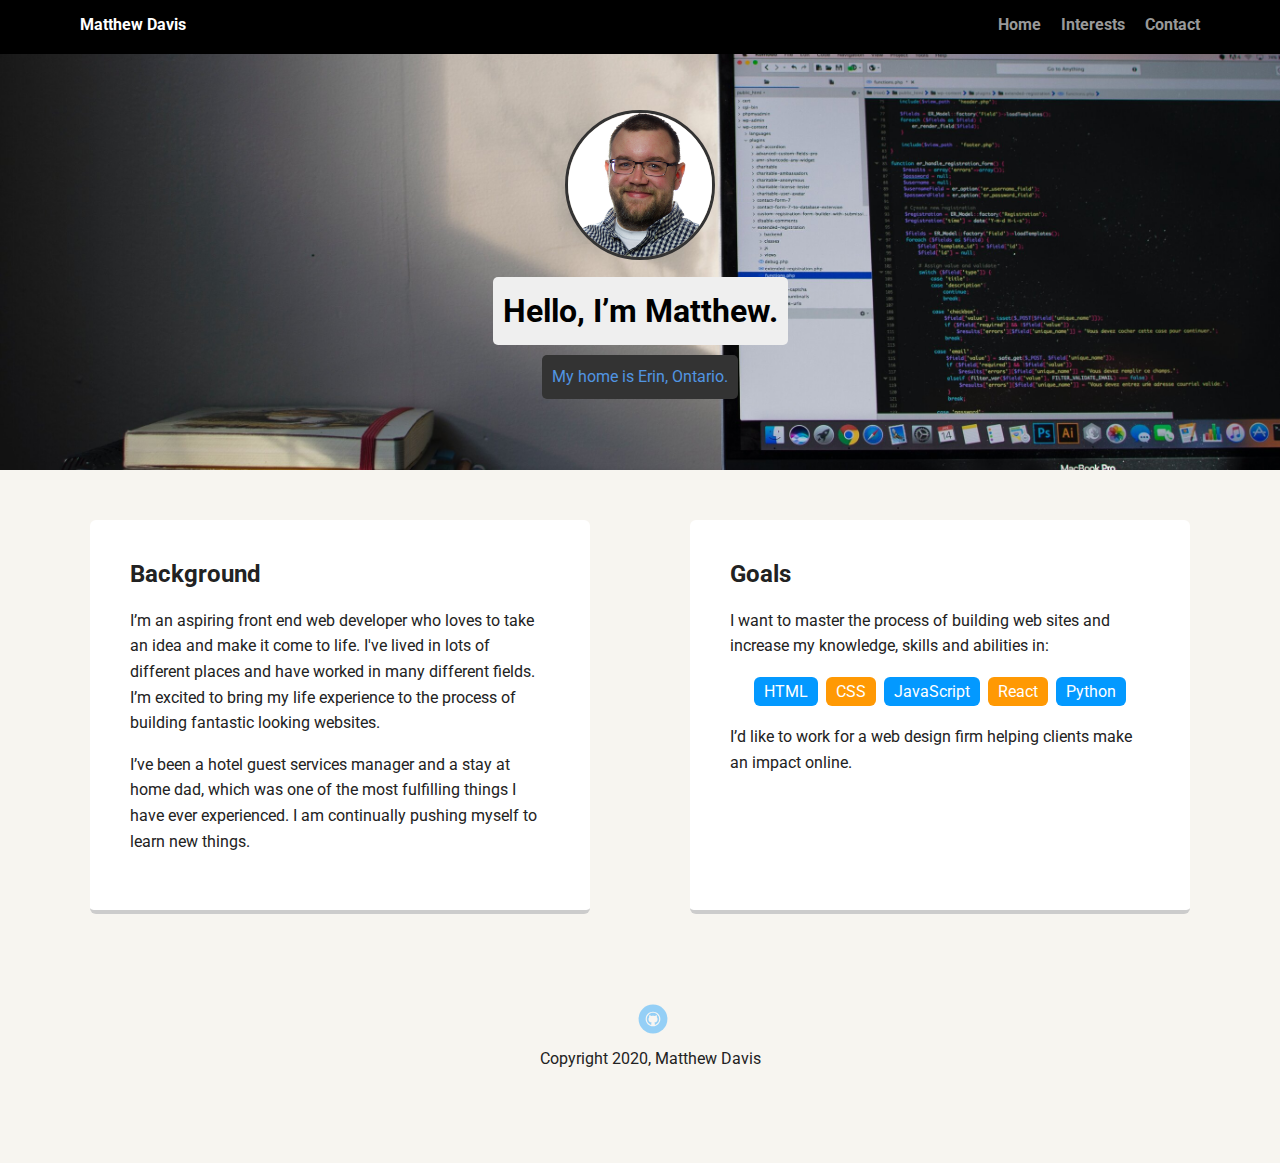
<file: index.html>
<!doctype html>
<html lang="en">
<head>
  <meta charset="utf-8">
  <title>Matthew Davis' Profile</title>
  <meta name="viewport" content="width=device-width, initial-scale=1.0">
  <link rel="stylesheet" href="styles.css">
  <link href="https://fonts.googleapis.com/css?family=Muli%7CRoboto:400,300,500,700,900" rel="stylesheet"></head>
  <body>

    <nav class="main-nav">
        <ul class="nav">
          <li class="name">Matthew Davis</li>
          <li><a href="index.html">Home</a></li>
          <li><a href="interests.html">Interests</a></li>
          <li><a href="contact.html">Contact</a></li>
        </ul>
      </nav>

    <header>
      <a href="index.html"><img src="images/headshot.png" alt="Picture of Matthew Davis" class="profile-image"></a>
      <h1 class="tag name">Hello, I’m Matthew.</h1>
      <p class="tag location">My home is Erin, Ontario.</p>
    </header>

    <main class="flex">
      <article class="card">
        <h2>Background</h2>
        <p>I’m an aspiring front end web developer who loves to take an idea and make it come to life. I've lived in lots of different places and have worked in many different fields. I’m excited to bring my life experience to the process of building fantastic looking websites.</p>
        <p>I’ve been a hotel guest services manager and a stay at home dad, which was one of the most fulfilling things I have ever experienced. I am continually pushing myself to learn new things.</p>
      </article> 

      <article class="card">
        <h2>Goals</h2>
        <p>I want to master the process of building web sites and increase my knowledge, skills and abilities in:</p>
        <ul class="skills">
          <li>HTML</li>
          <li>CSS</li>
          <li>JavaScript</li>
          <li>React</li>
          <li>Python</li>
        </ul>
        <p>I’d like to work for a web design firm helping clients make an impact online.</p>
      </article> 

    </main>
    <footer>
      <ul>
        <li><a href="https://github.com/mattddev" target="_blank" class="social github">Github</a></li>
      </ul>
      <p class="copyright">Copyright 2020, Matthew Davis</p>
    </footer>
  </body>
  </html>
</file>
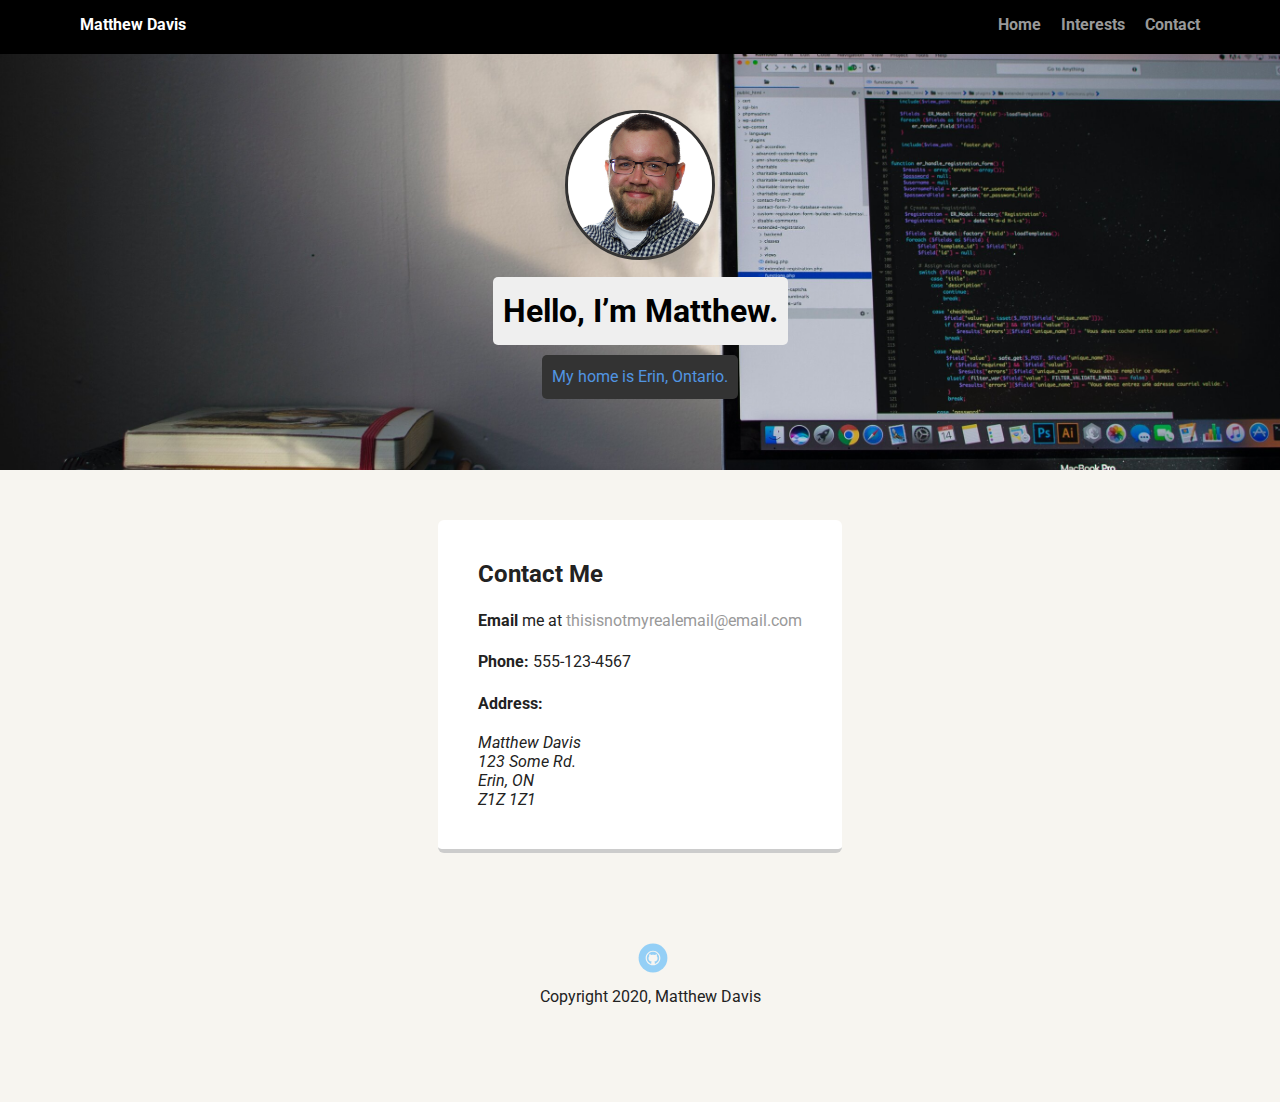
<file: contact.html>
<!doctype html>
<html lang="en">
<head>
  <meta charset="utf-8">
  <title>Matthew Davis' Contact</title>
  <meta name="viewport" content="width=device-width, initial-scale=1.0">
  <link rel="stylesheet" href="styles.css">
  <link href="https://fonts.googleapis.com/css?family=Muli%7CRoboto:400,300,500,700,900" rel="stylesheet"></head>
  <body>

    <nav class="main-nav">
        <ul class="nav">
          <li class="name">Matthew Davis</li>
          <li><a href="index.html">Home</a></li>
          <li><a href="interests.html">Interests</a></li>
          <li><a href="contact.html">Contact</a></li>
        </ul>
      </nav>

    <header>
      <a href="index.html"><img src="images/headshot.png" alt="Picture of Matthew Davis" class="profile-image"></a>
      <h1 class="tag name">Hello, I’m Matthew.</h1>
      <p class="tag location">My home is Erin, Ontario.</p>
    </header>
    
    <main class="flex">
      <div class="card-int">
        <h2>Contact Me</h2>
        <p><strong>Email</strong> me at <a href="mailto:thisisnotmyrealemail@email.com">thisisnotmyrealemail@email.com</a></p>
        <p><strong>Phone:</strong> 555-123-4567</p>
        <p><Strong>Address:</Strong></p>
        <address>
          Matthew Davis<br>
          123 Some Rd.<br>
          Erin, ON<br>
          Z1Z 1Z1
        </address>
      </div>  
    </main>
    
    <footer>
      <ul>
        <li><a href="https://github.com/mattddev" target="_blank" class="social github">Github</a></li>
      </ul>
      <p class="copyright">Copyright 2020, Matthew Davis</p>
    </footer>
  </body>
  </html>
</file>
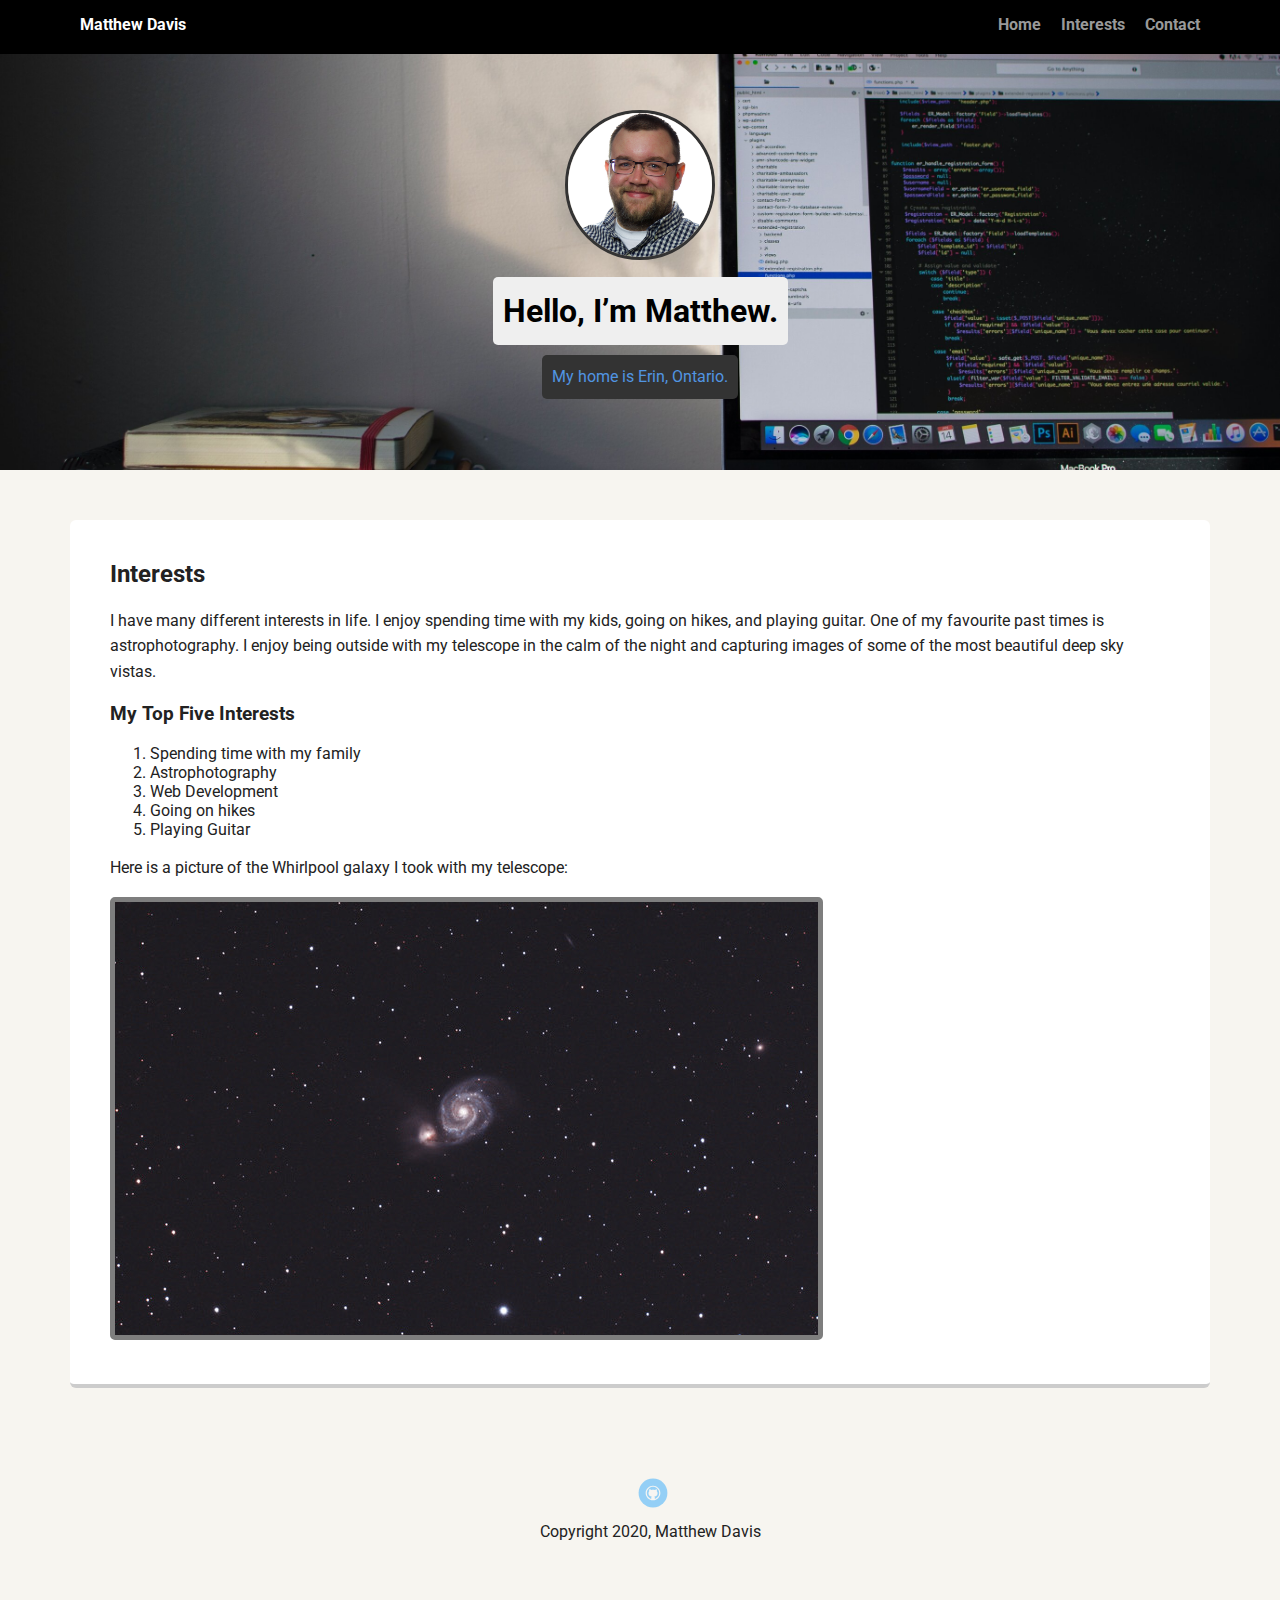
<file: interests.html>
<!doctype html>
<html lang="en">
<head>
  <meta charset="utf-8">
  <title>Matthew Davis' Interests</title>
  <meta name="viewport" content="width=device-width, initial-scale=1.0">
  <link rel="stylesheet" href="styles.css">
  <link href="https://fonts.googleapis.com/css?family=Muli%7CRoboto:400,300,500,700,900" rel="stylesheet"></head>
  <body>

    <nav class="main-nav">
        <ul class="nav">
          <li class="name">Matthew Davis</li>
          <li><a href="index.html">Home</a></li>
          <li><a href="interests.html">Interests</a></li>
          <li><a href="contact.html">Contact</a></li>
        </ul>
      </nav>

    <header>
      <a href="index.html"><img src="images/headshot.png" alt="Picture of Matthew Davis" class="profile-image"></a>
      <h1 class="tag name">Hello, I’m Matthew.</h1>
      <p class="tag location">My home is Erin, Ontario.</p>
    </header>

    <main class="flex">
      <article class="card-int">
        <h2>Interests</h2>
        <p>I have many different interests in life. I enjoy spending time with my kids, going on hikes, and playing guitar. One of my favourite past times is astrophotography. I enjoy being outside with my telescope in the calm of the night and capturing images of some of the most beautiful deep sky vistas.</p>
        <h3>My Top Five Interests</h3>
        <ol>
          <li>Spending time with my family</li>
          <li>Astrophotography</li>
          <li>Web Development</li>
          <li>Going on hikes</li>
          <li>Playing Guitar</li>
        </ol>

        <p>Here is a picture of the Whirlpool galaxy I took with my telescope:</p>
        <img class="interest-pic" src="images/whirlpool.jpeg" alt="The Whirlpool Galaxy">
      </article>
    </main>

    <footer>
      <ul>
        <li><a href="https://github.com/mattddev" target="_blank" class="social github">Github</a></li>
      </ul>
      <p class="copyright">Copyright 2020, Matthew Davis</p>
    </footer>
  </body>
  </html>
</file>
<file: styles.css>
/* Global Layout Set-up */
* { 
  box-sizing: border-box;
}
  
body {
  margin: 0;
  padding: 0;
  text-align: center;
  font-family: 'Roboto', sans-serif;
  color: #222;
  background: #f7f5f0;
}
/* Link Styles */

a {
  text-decoration: none;
  color: #999;
}
a:hover {
  color: #6633ff;
}

/* Section Styles */

.main-nav {
  width: 100%;
  background: black;
  min-height: 30px;
  padding: 10px;
  position: fixed;
  text-align: center;
}
.nav {
  display: flex;
  justify-content: space-around;
  font-weight: 700;
  list-style-type: none;
  margin: 0 auto;
  padding: 0;
}

.nav .name {
    display: block;
    margin-right: auto;
    color: white;
}
.nav li {
  padding: 5px 10px 10px 10px;
}
.nav a {
  transition: all .5s;
}
.nav a:hover {
  color: white
}

header {
  text-align: center;
  background: url('images/background.jpg') no-repeat center center ;
  background-size: cover;
  overflow: hidden;
  padding-top: 60px;
}
header {
  line-height: 1.5;
}
header .profile-image {
  margin-top: 50px;
  width: 150px;
  height: 150px;
  border-radius: 50%;
  border: 3px solid #333;
  transition: all .5s;
}
header .profile-image:hover {
  transform: scale(1.2) rotate(360deg);
}
.tag {
  background-color: #efefef;
  color: black;
  padding: 10px;
  border-radius: 5px;
  display: table;
  margin: 10px auto;
} 
.location {
  background-color: #333;
  color: #5195e2;
}
.card {
  margin: 30px;
  padding: 20px 40px 40px;
  max-width: 500px;
  text-align: left;
  background: #fff;
  border-bottom: 4px solid #ccc;
  border-radius: 6px;
  transition: all .5s;
}
.card:hover {
  border-color: #5195e2;
}

.card-int {
  margin: 30px;
  padding: 20px 40px 40px;
  max-width: 1200px;
  text-align: left;
  background: #fff;
  border-bottom: 4px solid #ccc;
  border-radius: 6px;
  transition: all .5s;
}

.card-int:hover {
  border-color: #5195e2;
}

ul.skills {
  padding: 0;
  text-align: center;
}

.skills li {
  border-radius: 6px;
  display: inline-block;
  background: #ff9904;
  color: white;
  padding: 5px 10px;
  margin: 2px;
}

.skills li:nth-child(odd) {
  background: #0399ff;
}

footer {
  width: 100%;
  min-height: 30px;
  padding: 20px 0 40px 20px;
}

footer .copyright {
  top: -8px;
  font-size: .75em;
}

footer ul {
  list-style-type: none;
  margin: 0;
  padding: 0;
}

footer ul li {
  display: inline-block;
}

a.social {
  display: inline-block;
  text-indent: -9999px;
  margin-left: 5px;
  width: 30px;
  height: 30px;
  background-size: 30px 30px;
  opacity: .4;
  transition: all .5s;
}
a.github {
  background-image: url(images/github.svg);
}
a.social:hover {
  opacity: 1;
}
.clearfix {
  clear: both;
}

.interest-pic {
  border: 5px solid #7e7e7e;
  border-radius: 5px;
}

/* Styles for larger screens */
@media screen and (min-width: 720px) {
  
  .flex {
      display: -ms-flexbox;      /* TWEENER - IE 10 */
      display: flex; 
      max-width: 1200px;
      -ms-flex-pack: distribute;
      justify-content: space-around;
      margin: 0 auto;
  }

  header {
    min-height: 470px;
  }

  .nav {
    max-width: 1200px;
    padding: 0 30px;
  }


  main {
    padding-top: 20px;
  }

  main p {
    line-height: 1.6em;
  }

  footer {
    font-size: 1.3em;
    max-width: 1200px;
    margin: 40px auto;
  }

}
</file>
